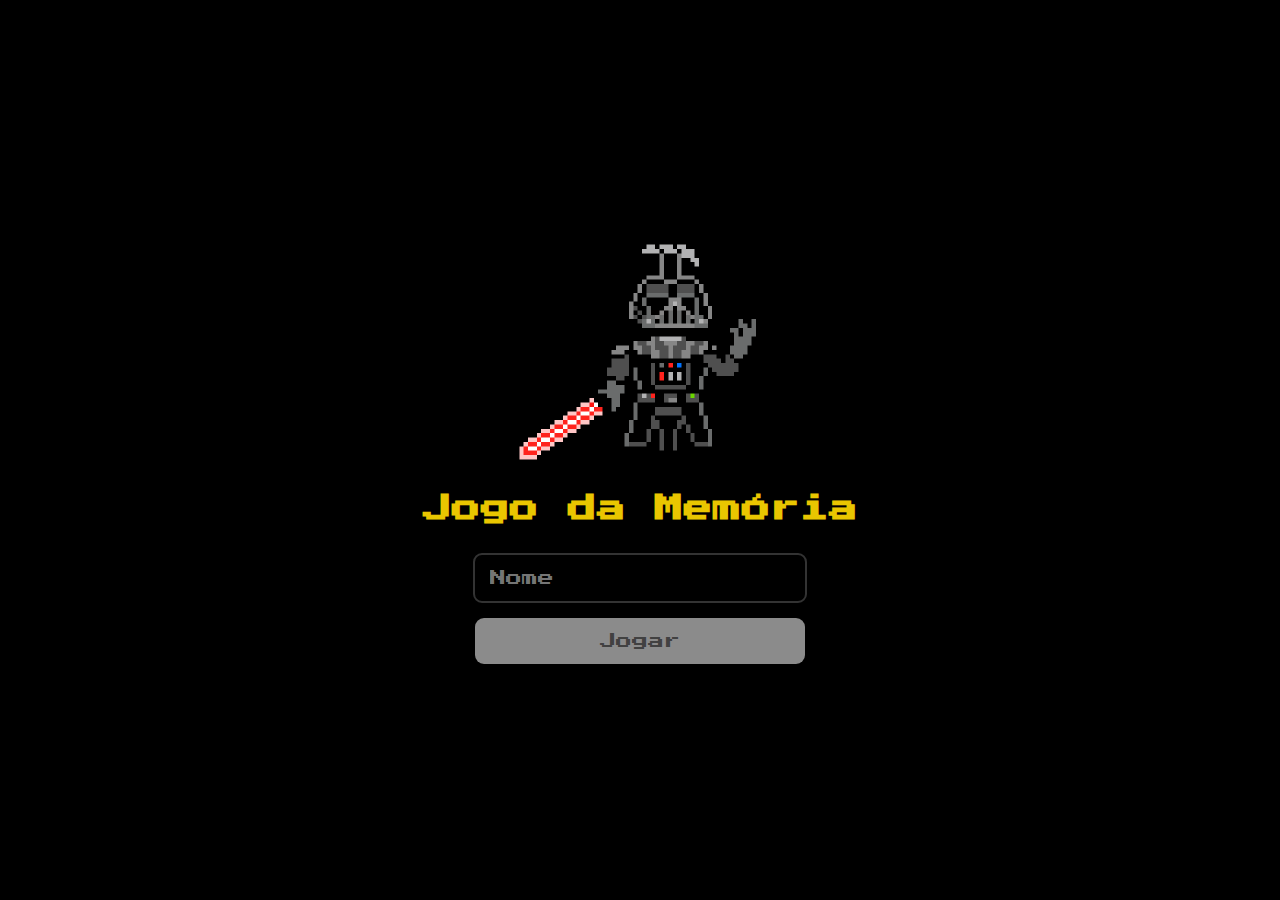
<file: index.html>
<!DOCTYPE html>
<html lang="pt-br">
<head>
    <meta charset="UTF-8">
    <meta name="viewport" content="width=device-width, initial-scale=1.0">
    <title>Login | Jogo da Memória </title>
    <link rel="shortcut icon" href="images/favicon01.ico" type="image/x-icon">
    <link rel="stylesheet" href="css/login.css">
</head>
<body>
    <form class="login-form">
        <div class="login_header">
            <img src="images/darthgif.gif" alt="darth vader icon">
            <h1> Jogo da Memória </h1>
        </div>
        <input type="text" placeholder="Nome" class="login_input">
        <button type="submit" class="login_button" disabled > Jogar 
        </button>
    </form>
</body>
<script src="js/login.js"></script>
</html>
</file>
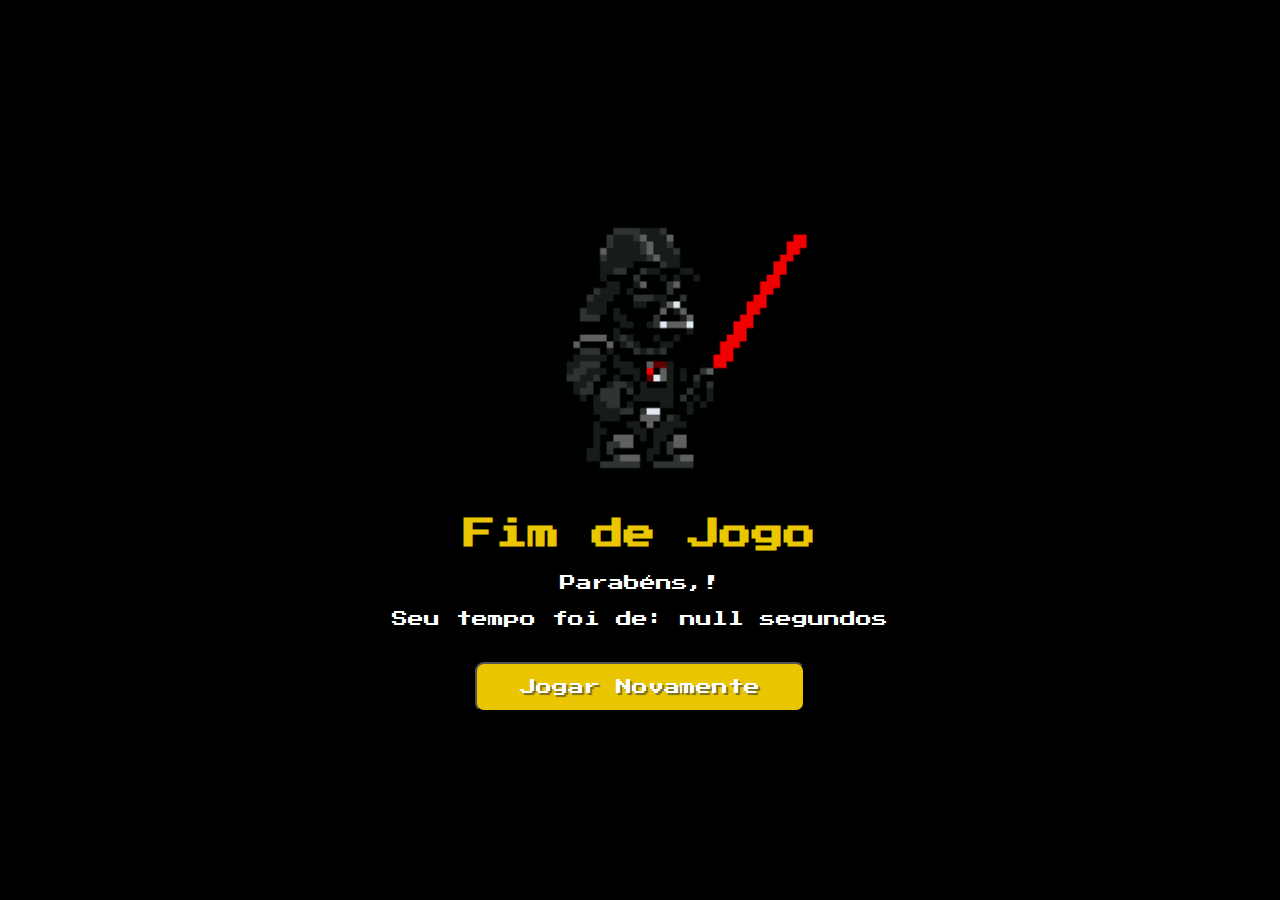
<file: page/fimdejogo.html>
<!DOCTYPE html>
<html lang="pt-br">
<head>
    <meta charset="UTF-8">
    <meta name="viewport" content="width=device-width, initial-scale=1.0">
    <link rel="shortcut icon" href="../images/favicon01.ico" type="image/x-icon">
    <title>Fim de Jogo</title>
    <link rel="stylesheet" href="../css/fim.css">
    <script defer src="../js/fim.js"></script>
</head>
<body>
    <div>
        <img src="../images/vadergif.gif">
        <h1> Fim de Jogo </h1>
        <p> Parabéns,<span id="nome-jogador"></span>!</p>
        <p class="tempo"> Seu tempo foi de: <span id="tempo"></span> segundos</p>
        <button type="button" id="jogarnovamente"> Jogar Novamente </button>
    </div>
</body>
</html>
</file>
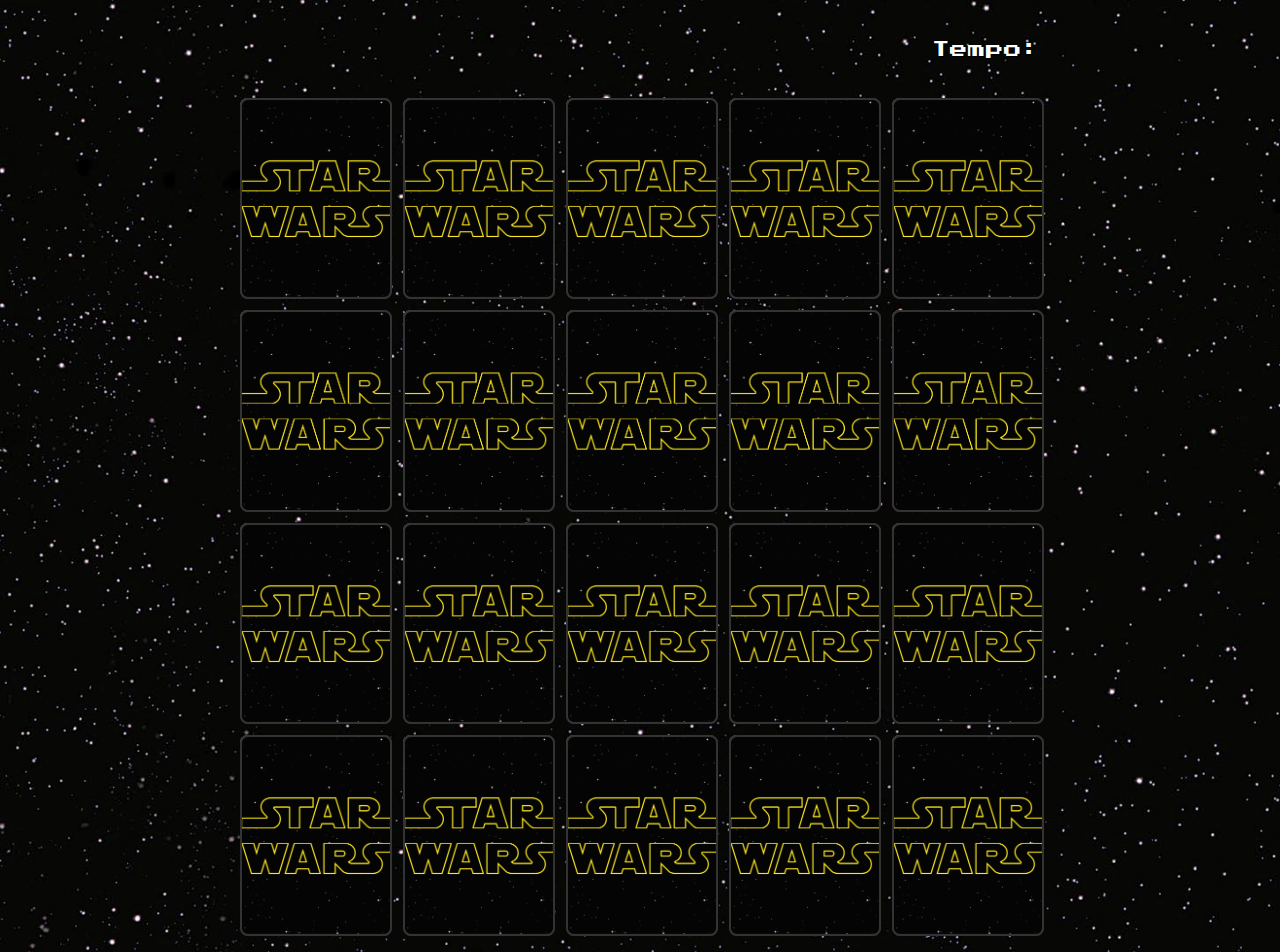
<file: page/jogo.html>
<!DOCTYPE html>
<html lang="pt-br">
<head>
    <meta charset="UTF-8">
    <meta name="viewport" content="width=device-width, initial-scale=1.0">
    <link rel="shortcut icon" href="../images/favicon01.ico" type="image/x-icon">
    <title>Jogo da Memória</title>
    <link rel="stylesheet" href="../css/jogo.css">
    <script defer src="../js/jogo.js"></script>
</head>
<body>
    <main>
        
        <header>
            <span class="jogador"> </span>
            <span> 
                Tempo: <span class="timer"> </span>
            </span>
        </header>
        
        <div class="grid">
        </div>
        


    </main>
</body>
</html>
</file>
<file: css/login.css>
@charset "UTF-8";

@import url('https://fonts.googleapis.com/css2?family=Press+Start+2P&display=swap');

*{
    margin: 0;
    padding: 0;
    box-sizing: 0;
    list-style: none;
    border: none;
    font-family: 'Press Start 2P', cursive;
    background-color: rgb(0, 0, 0);
}

.login-form{
    align-items: center;
    display: flex;
    flex-direction: column;
    height: 100vh;
    justify-content: center;
}

.login_header{
    align-items: center;
    display: flex;
    flex-direction: column;
    justify-content: center;
    margin-bottom: 30px;
}

.login_header img{
    width: 250px;
    margin-bottom: 30px;
}

.login_header h1{
    color: rgb(233, 198, 0);
    font-size: 1.8em;
}

.login_input{
    border: 2px solid #333;
    border-radius: 9px;
    color: #333;
    font-size: 1.0em;
    margin-bottom: 15px;
    max-width: 300px;
    width: 100%;
    outline: none;
    padding: 15px;
}

.login_button{
    background-color: rgb(233, 198, 0);
    border-radius: 9px;
    color: white;
    text-shadow: 2px 2px 1px #3333339a;
    max-width: 330px;
    width: 100%;
    cursor: pointer;
    font-size: 1em;
    padding: 15px;
    transition: 0.2s all;
}

.login_button:hover{
    transform: scale(1.05);
}

.login_button:disabled{
    background-color: #929292f3;
    color: #414141;
    text-shadow: none;
    cursor: auto;
    transform: none;
}
</file>
<file: css/fim.css>
@charset "UTF-8";

@import url('https://fonts.googleapis.com/css2?family=Press+Start+2P&display=swap');

*{
    margin: 0;
    padding: 0;
    font-family: 'Press Start 2P', cursive;
    background-color: black;
}

div{
    align-items: center;
    display: flex;
    flex-direction: column;
    height: 100vh;
    justify-content: center;
    color: white;
}

div img{
    margin-bottom: 30px;
    width: 400px;
}

div h1{
    margin-bottom: 25px;
    color: rgb(233, 198, 0);
}

div p{
    margin-bottom: 20px;
}

button{
    background-color: rgb(233, 198, 0);
    border-radius: 9px;
    color: white;
    margin-top: 15px;
    text-shadow: 2px 2px 1px #3333339a;
    max-width: 330px;
    width: 100%;
    cursor: pointer;
    font-size: 1em;
    padding: 15px;
    transition: 0.2s all;
}

button:hover{
    transform: scale(1.05);
}
</file>
<file: css/jogo.css>
@charset "UTF-8";

@import url('https://fonts.googleapis.com/css2?family=Press+Start+2P&display=swap');

*{
    margin: 0;
    padding: 0;
    box-sizing: 0;
    list-style: none;
    border: none;
    font-family: 'Press Start 2P', cursive;
}

body{
    background-image: url(../images/fundo01.png);
    background-size: cover;
}

main{
    display: flex;
    flex-direction: column;
    align-items: center;
    justify-content: center;
    padding: 20px 20px ;
}

header{
    display: flex;
    align-items: center;
    justify-content: space-between;
    width: 100%;
    max-width: 800px;
    margin-top: 20px;
    margin-bottom: 40px;
    color: white;
    text-shadow: 1px 1px 1px rgba(0, 0, 0, 200);
    font-size: 1.1em;
}

.grid{
    display: grid;
    grid-template-columns: repeat(5, 1fr);
    gap: 15px;
    width: 100%;
    max-width: 800px;
    margin: 0 auto;
    
}

.carta{
    width: 100%;
    aspect-ratio: 3/4;
    border-radius: 8px;
    position: relative;
    transition: all 0.4s ease;
    transform-style: preserve-3d;
    background-color: #c5c5c5;
    box-shadow: 1px 1px 1px rgba(0,0,0, 0.300);
}


.face{
    width: 100%;
    height: 100%;
    position: absolute;
    background-size: cover;
    background-position: center;
    border-radius: 8px;
    border: 2.5px solid #333;
    transition: all 0.5s ease;
}

.front{
    transform: rotateY(180deg);
}

.back{
    background-image: url(../images/carta01.jpg);
    backface-visibility: hidden;
}


.revela-carta{
    transform: rotateY(180deg)
}

.carta-acertada{
    opacity: 0.4;
}
</file>
